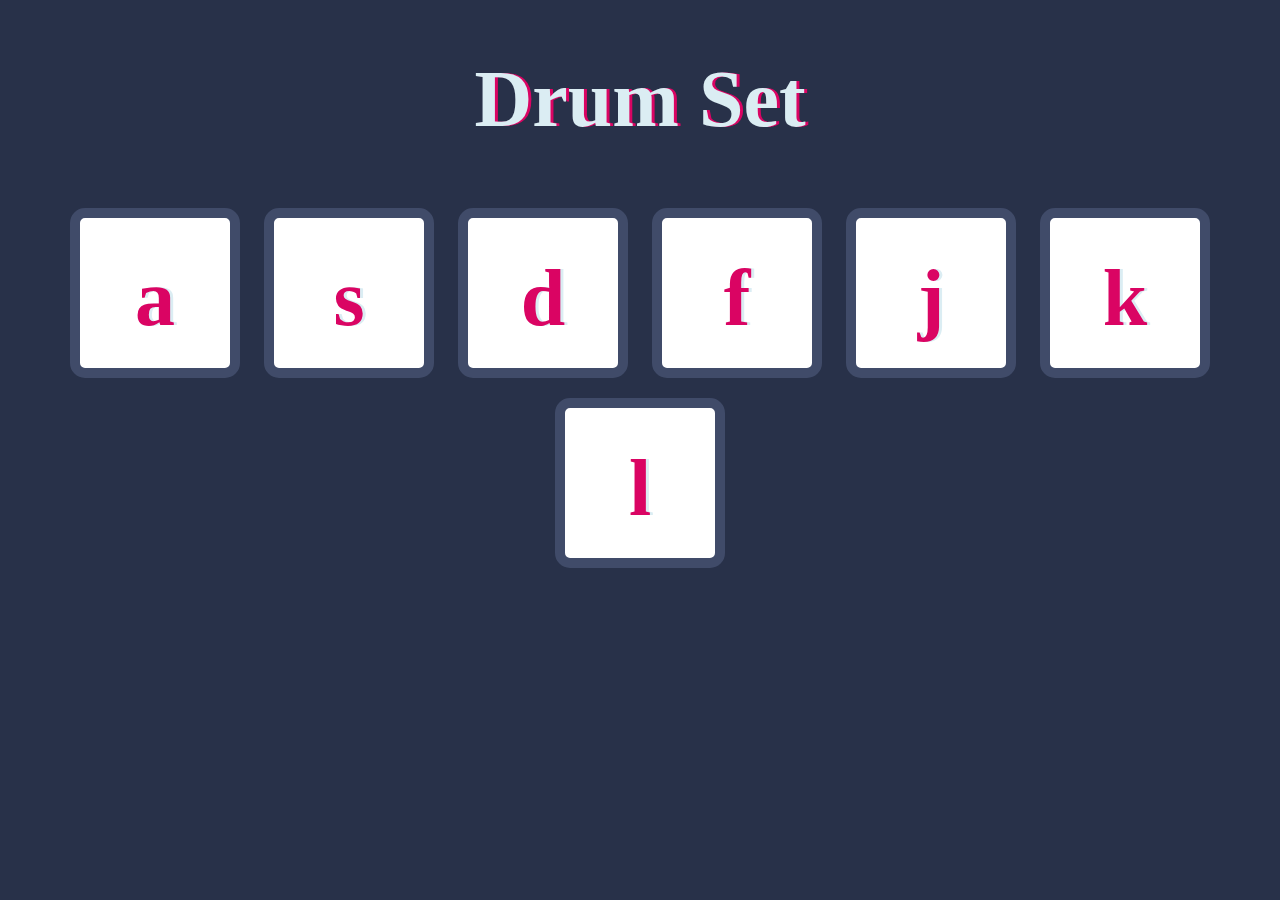
<file: index.html>
<!DOCTYPE html>
<html lang="en" dir="ltr">

<head>
  <meta charset="utf-8">
  <title>Drum Set</title>
  <link rel="icon" href="./images/favicon-drum.ico">
  <link rel="stylesheet" href="./css/style.css">
  <script src="./js/app.js" defer></script>
</head>

<body>
  <h1 id="title">Drum Set</h1>
  <div class="flex-container">
    <div class="a drum">a</div>
    <div class="s drum">s</div>
    <div class="d drum">d</div>
    <div class="f drum">f</div>
    <div class="j drum">j</div>
    <div class="k drum">k</div>
    <div class="l drum">l</div>
  </div>

</body>

</html>
</file>
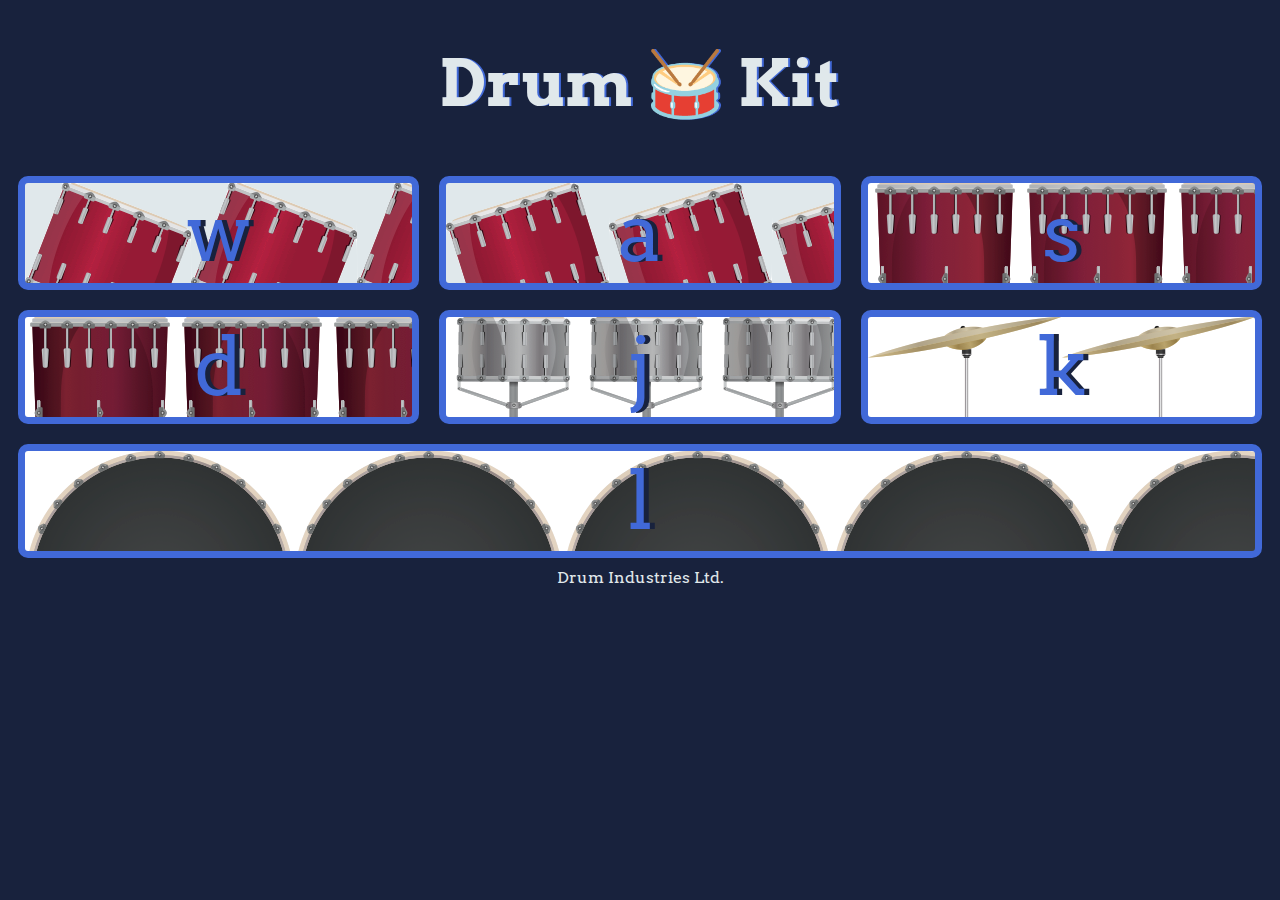
<file: public/index.html>
<!DOCTYPE html>
<html lang="en" dir="ltr">

<head>
  <meta charset="utf-8">
  <title>Drum Kit</title>
  <link rel="icon" href="./images/favicon-drum.ico">
  <link rel="stylesheet" href="./css/style.css">
  <link href="https://fonts.googleapis.com/css?family=Arvo" rel="stylesheet">
  <script src="./js/app.js" defer></script>
</head>

<body>
  <h1 id="title">Drum 🥁 Kit</h1>
  <div class="flex-container">
    <div class="w drum">w</div>
    <div class="a drum">a</div>
    <div class="s drum">s</div>
    <div class="d drum">d</div>
    <div class="j drum">j</div>
    <div class="k drum">k</div>
    <div class="l drum">l</div>
  </div>

  <footer>
    Drum Industries Ltd.
  </footer>
</body>

</html>
</file>
<file: css/style.css>
body {
  text-align: center;
  background-color: #283149;
}

h1 {
  font-size: 5rem;
  color: #DBEDF3;
  font-family: "Arvo", cursive;
  text-shadow: 3px 0 #DA0463;

}

footer {
  color: #DBEDF3;
  font-family: sans-serif;
}

.w {

}

.a {

}

.s {

}

.d {

}

.j {

}

.k {

}

.l {

}

.set {
  margin: 10% auto;
}

.game-over {
  background-color: red;
  opacity: 0.8;
}

.pressed {
  box-shadow: 0 3px 4px 0 #DBEDF3;
  opacity: 0.5;
}

.red {
  color: red;
}

.drum {
  outline: none;
  border: 10px solid #404B69;
  font-size: 5rem;
  font-family: 'Arvo', cursive;
  line-height: 2;
  font-weight: 900;
  color: #DA0463;
  text-shadow: 3px 0 #DBEDF3;
  border-radius: 15px;
  display: inline-block;
  width: 150px;
  height: 150px;
  text-align: center;
  margin: 10px;
  background-color: white;
}
</file>
<file: public/css/style.css>
body {
  text-align: center;
  background-color: #18223d;
  font-family: "Arvo", cursive;
  color: #e0e8eb;
}

h1 {
  font-size: 1.5rem;
  text-shadow: 2px 0 #4169d8;
}

.w {
  background-image: url("../images/tom1.png");
}

.a {
  background-image: url("../images/tom2.png");
}

.s {
  background-image: url("../images/tom3.png");
}

.d {
  background-image: url("../images/tom4.png");
}

.j {
  background-image: url("../images/snare.png");
}

.k {
  background-image: url("../images/crash.png");
}

.l {
  background-image: url("../images/kick.png");
}

.flex-container {
  display: flex;
  flex-direction: row;
  flex-wrap: wrap;
  justify-content: center;
}

.pressed {
  opacity: 0.5;
}

.drum {
  flex: 40%;
  margin: 10px;
  border: 7px solid #4169d8;
  border-radius: 10px;
  text-align: center;
  font-size: 5rem;
  font-family: "Arvo", cursive;
  font-weight: 300;
  line-height: 1.25;
  background-color: #e0e8eb;
  color: #4169d8;
  text-shadow: 5px 0 #18223d;
}

@media only screen and (min-width: 400px) {
  h1 {
    font-size: 2rem;
  }
}
@media only screen and (min-width: 768px) {
  h1 {
    font-size: 3rem;
  }
}
@media only screen and (min-width: 992px) {
  .drum {
    flex: 30%;
  }
  h1 {
    font-size: 4rem;
  }
}
</file>
